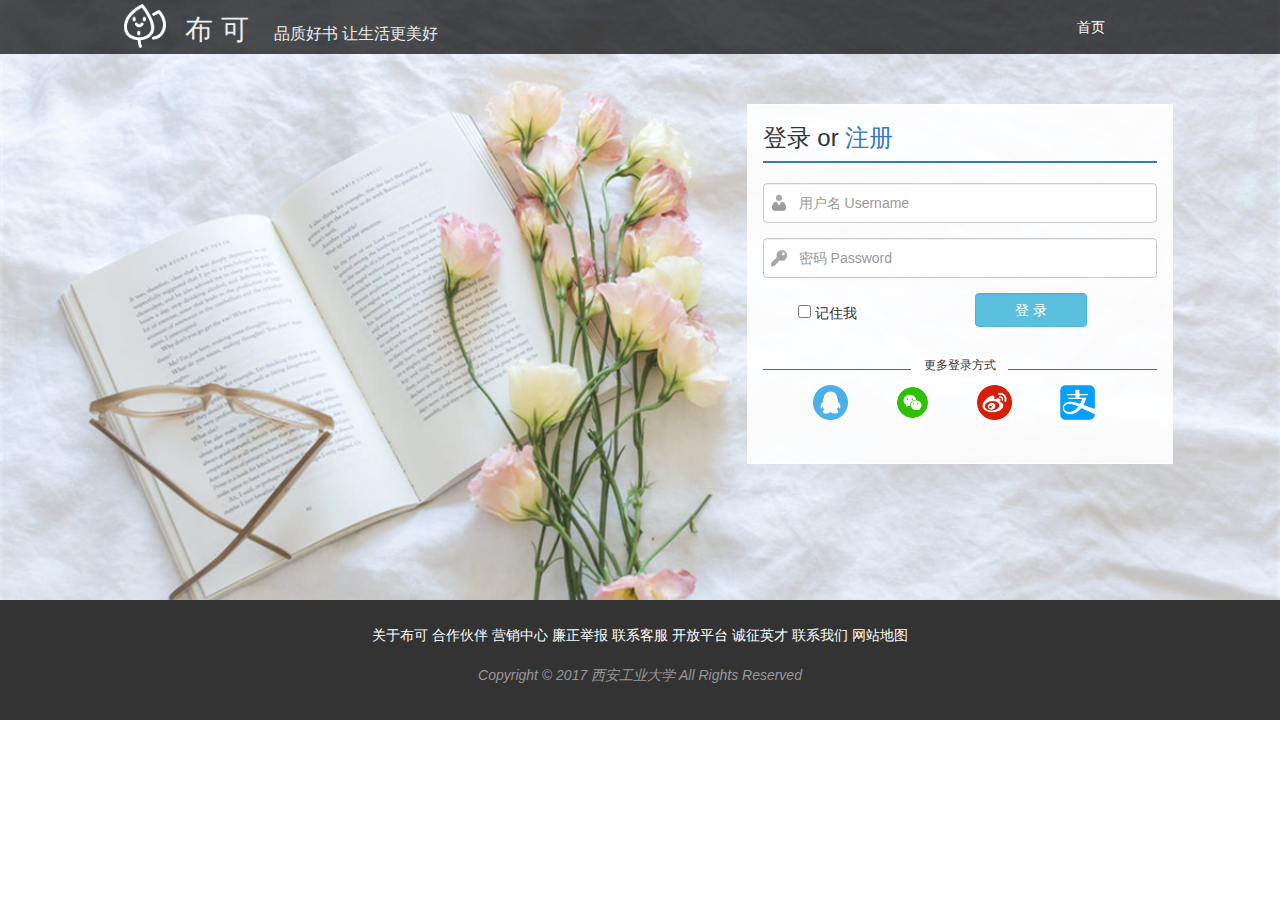
<file: book/login.html>
<!DOCTYPE html>
<html>
<head>
	<title>布可/注册</title>
	<meta http-equiv="Content-Type" Content="text/html; charset=utf-8">
	<meta name="viewport" content="width=device-width, initial-scale=1, maximum-scale=1">
	<link rel="stylesheet" type="text/css" href="../css/bootstrap.min.css">
  <link rel="stylesheet" type="text/css" href="../css/login.css">
	<link rel="stylesheet" type="text/css" href="../css/nav.css">
  <link rel="stylesheet" type="text/css" href="../css/footer.css">

</head>

<body>
<div class="container-fluid main" style="padding: 0">
  <nav class="navbar navbar-default">
    <div class="container-fluid nav-con">
      <div class="navbar-header">
        <button type="button" class="navbar-toggle collapsed" data-toggle="collapse" data-target="#bs-example-navbar-collapse-1" aria-expanded="false">
          <span class="sr-only">Toggle navigation</span>
          <span class="icon-bar"></span>
          <span class="icon-bar"></span>
          <span class="icon-bar"></span>
        </button>
        <a class="navbar-brand" href="../index.html">
          <img class="logo" src="../img/logo128.png">
        </a>
        <a class="navbar-brand" href="../index.html" style="padding-top: 2rem;color: #EDEDED">
           <span style="font-size: 2.8rem;padding-right: 2rem">布 可</span>
           <span class="sign" style="font-size: 1.6rem">品质好书 让生活更美好</span>
        </a>
      </div>
      <div class="collapse navbar-collapse" id="bs-example-navbar-collapse-1">
        <ul class="nav navbar-nav navbar-right">
          <li class="navli"><a href="../index.html">首页</a></li>
        </ul>
      </div>
    </div>
  </nav>
<div class="col-md-7 col-xs-1"></div>
<div class="col-md-4 col-xs-10 logindiv">
  <div class="login-h">
    <h3 class="loginh">
      登录 or
      <a href="register.html">注册</a>
    </h3>
  </div>
  <form class="form-horizontal login-f">
    <div class="form-group">
      <label for="inputName" class="col-sm-2 control-label">Username</label>
      <div class="col-sm-12">
        <input type="text" class="form-control forminput" id="inputName" placeholder="用户名 Username">
      </div>
    </div>
    <div class="form-group">
      <label for="inputPassword" class="col-sm-2 control-label">Password</label>
      <div class="col-sm-12">
        <input type="password" class="form-control forminput" id="inputPassword" placeholder="密码 Password">
      </div>
    </div>
    <div class="form-group">
      <div class="col-sm-offset-1 col-sm-3">
        <input type="checkbox" style="margin-top: 1.2rem"> 记住我
      </div> 
      <div class="col-sm-offset-2  col-sm-4">
        <button type="submit" class="form-control btn btn-info" style="transition: all 0.6s;" >登 录</button>
      </div>  
  </form>
</div>
<div class="more-login-mode middle-line" style="margin-top: 2.7rem">
  <p>更多登录方式</p>
</div>
<div class="col-md-12" style="padding-left: 5rem;">
  <ul class="imgs">
    <li><a href=""><img src="../img/qq.png"></a></li>
    <li><a href=""><img src="../img/wechat.png"></a></li>
    <li><a href=""><img src="../img/webo.png"></a></li>
    <li><a href=""><img src="../img/pay.png"></a></li>
  </ul>
</div>
</div>
</div>
<footer class="bs-docs-footer">
  <div class="col-md-12">
    <p>
    <a href="#">关于布可</a>
    <a href="#">合作伙伴</a>
    <a href="#">营销中心</a>
    <a href="#">廉正举报</a>
    <a href="#">联系客服</a>
    <a href="#">开放平台</a>
    <a href="#">诚征英才</a>
    <a href="#">联系我们</a>
    <a href="#">网站地图</a><br/><br/>
    <em>Copyright © 2017 西安工业大学 All Rights Reserved</em>
    </p>

  </div>
</footer>


</body>
</html>
<script type="text/javascript" src="../js/jquery.min.js"></script>
<script type="text/javascript" src="../js/bootstrap.min.js"></script>
</file>
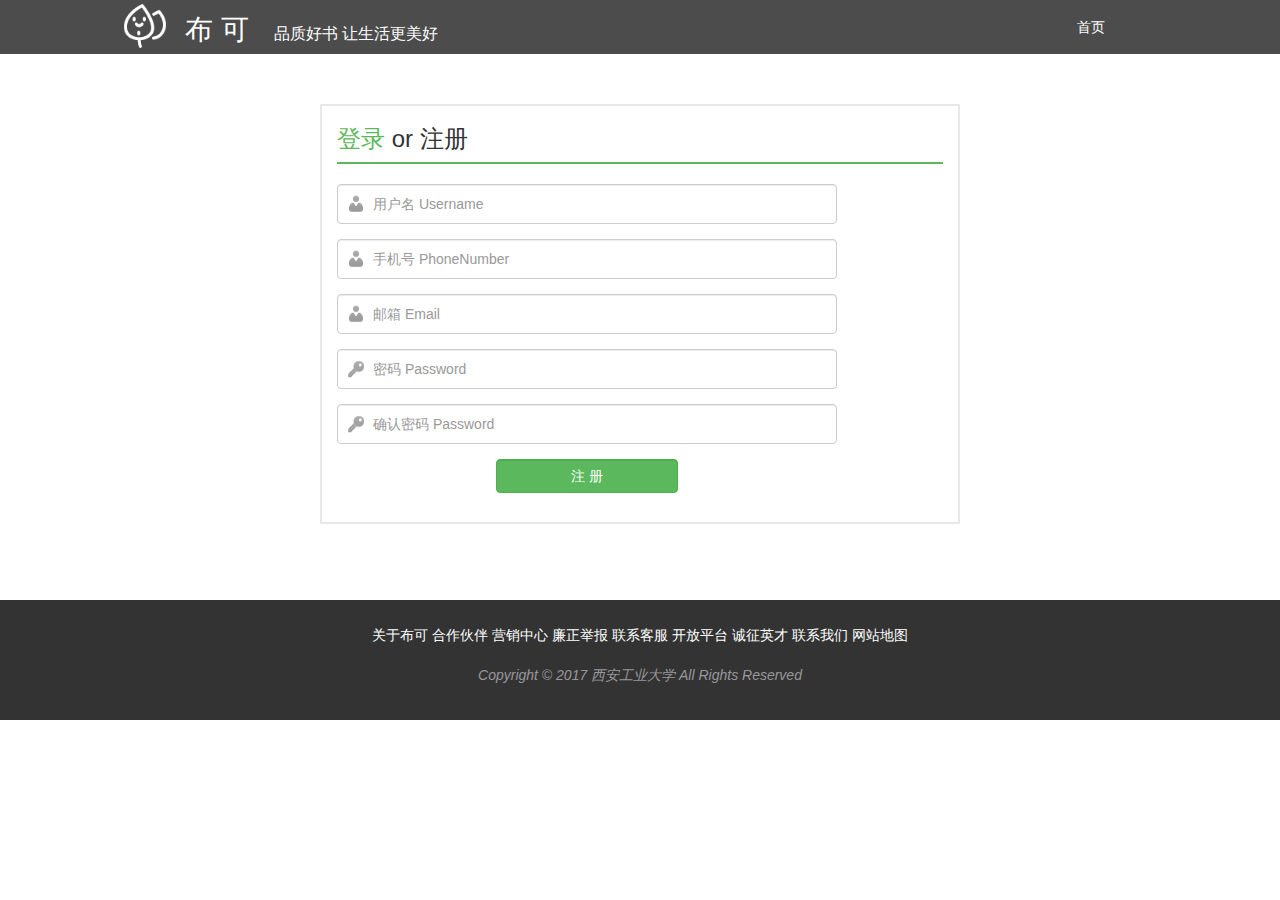
<file: book/register.html>
<!DOCTYPE html>
<html>
<head>
	<title>布可/注册</title>
	<meta http-equiv="Content-Type" Content="text/html; charset=utf-8">
	<meta name="viewport" content="width=device-width, initial-scale=1, maximum-scale=1">
	<link rel="stylesheet" type="text/css" href="../css/bootstrap.min.css">
  <link rel="stylesheet" type="text/css" href="../css/login.css">
	<link rel="stylesheet" type="text/css" href="../css/nav.css">
  <link rel="stylesheet" type="text/css" href="../css/footer.css">
</head>

<body>
<div class="container-fluid main" style="padding: 0;background: white">
  <nav class="navbar navbar-default">
    <div class="container-fluid nav-con">
      <div class="navbar-header">
        <button type="button" class="navbar-toggle collapsed" data-toggle="collapse" data-target="#bs-example-navbar-collapse-1" aria-expanded="false">
          <span class="sr-only">Toggle navigation</span>
          <span class="icon-bar"></span>
          <span class="icon-bar"></span>
          <span class="icon-bar"></span>
        </button>
        <a class="navbar-brand" href="../index.html">
          <img class="logo" src="../img/logo128.png">
        </a>
        <a class="navbar-brand" href="../index.html" style="padding-top: 2rem;color: white">
           <span style="font-size: 2.8rem;padding-right: 2rem">布 可</span>
           <span class="sign" style="font-size: 1.6rem">品质好书 让生活更美好</span>
        </a>
      </div>
      <div class="collapse navbar-collapse" id="bs-example-navbar-collapse-1">
        <ul class="nav navbar-nav navbar-right">
          <li class="navli"><a href="../index.html">首页</a></li>
        </ul>
      </div>
    </div>
  </nav>
<div class="col-md-3 col-xs-1"></div>
<div class="col-md-6 col-xs-10 logindiv" style="border: 2px solid #e8e8e8;height: 42rem">
  <div class="login-h" style="border-color: #5CB85C">
    <h3 class="loginh">
      <a href="login.html" style="color: #5CB85C">登录</a> or
      注册
    </h3>
  </div>
  <form class="form-horizontal login-f">
    <div class="form-group">
      <label for="inputName" class="col-sm-2 control-label">Username</label>
      <div class="col-sm-10">
        <input type="text" class="form-control forminput" id="inputName" placeholder="用户名 Username">
      </div>
    </div>
    <div class="form-group">
      <label for="inputPhone" class="col-sm-2 control-label">Username</label>
      <div class="col-sm-10">
        <input type="text" class="form-control forminput" id="inputPhone" placeholder="手机号 PhoneNumber">
      </div>
    </div>
    <div class="form-group">
      <label for="inputEmail" class="col-sm-2 control-label">Username</label>
      <div class="col-sm-10">
        <input type="text" class="form-control forminput" id="inputEmail" placeholder="邮箱 Email">
      </div>
    </div>
    <div class="form-group">
      <label for="inputPassword" class="col-sm-2 control-label">Password</label>
      <div class="col-sm-10">
        <input type="password" class="form-control forminput" id="inputPassword" placeholder="密码 Password">
      </div>
    </div>
    <div class="form-group">
      <label for="inputPassword" class="col-sm-2 control-label">Password</label>
      <div class="col-sm-10">
        <input type="password" class="form-control forminput" id="inputPassword" placeholder="确认密码 Password">
      </div>
    </div>
    <div class="form-group">
      <div class="col-sm-offset-3  col-sm-4">
        <button type="submit" class="form-control btn btn-success" style="transition: all 0.6s;" >注 册</button>
      </div>  
  </form>
</div>
</div>
</div>
<footer class="bs-docs-footer">
  <div class="col-md-12">
    <p>
    <a href="#">关于布可</a>
    <a href="#">合作伙伴</a>
    <a href="#">营销中心</a>
    <a href="#">廉正举报</a>
    <a href="#">联系客服</a>
    <a href="#">开放平台</a>
    <a href="#">诚征英才</a>
    <a href="#">联系我们</a>
    <a href="#">网站地图</a><br/><br/>
    <em>Copyright © 2017 西安工业大学 All Rights Reserved</em>
    </p>

  </div>
</footer>


</body>
</html>
<script type="text/javascript" src="../js/jquery.min.js"></script>
<script type="text/javascript" src="../js/bootstrap.min.js"></script>
</file>
<file: css/login.css>
.logindiv{
	border: 1px solid white;
	height: 36rem;
	background: rgba(255,255,255,.9);
	position: relative;
	margin-top: 3rem;
}

.login-h{
	border-bottom: 2px solid #337AB7;
}

.login-f{
	padding-top: 2rem !important;
}

.forminput{
	height: 4rem;
}

.main{
	background: url('../img/pexels-photo-545049.jpg') no-repeat;
	    background-repeat:repeat;
    	background-size:auto 100% ;
    background-size: cover;
	height: 60rem;
}

input[type="text"],
input[type="password"]{
	text-indent:2.3rem;
	font-weight:normal;
	color:black;
	background:url('../img/login-sprite.png') no-repeat white;
	background-position:2% 10%;
}

input[type="password"]{
	background-position:2% 90%;
}

.login-oauth .more-login-mode {
    width: 75%;
    margin: 10px auto;
    text-align: center;
    float: left;
}

.middle-line {
    text-align: center;
    background: url(../img/line.png) center center repeat-x;
}

.more-login-mode p {
    display: inline-block;
    font-size: 1.2rem;
    padding: 0 1.25rem;
    text-transform: uppercase;
    background-color: rgba(255,255,255,1);
}

.imgs{
	list-style: none;
	width: 100%;
	padding: 0;
	float: left;
}

.imgs li{
	width: 25%;
	float: left;
}

.imgs li img{
	width: 3.5rem;
}
</file>
<file: css/nav.css>
.navbar-default{
	transition: all 0.6s;
	background-color: rgba(0,0,0,.5);
	border: 0;
	border-radius: 0;
}

.navbar-default:hover{
	transition: all 0.6s;
	background-color: rgba(0,0,0,.7);
}

.header{                                       
	text-align: center;
	letter-spacing: 1rem;
}
.nav-slider{
	width: 100%;
	margin-top: 10px;
	text-align: center;
}
.nav-slider a{
	font-size: 2rem;
	padding: 0 10px;
	margin: 0 10px;
}

.control-label{
	display: none;
}

.navbar{
	min-height: 5.4rem !important;
}

.navbar-header,.navbar-brand,ul.navbar-nav,ul.navbar-nav .navli,.navbar-header{
	min-height: 5.4rem;
}

.navbar-default .navbar-nav>li>a {
    color: white;
}

li.navli{
	margin-right: 40px;
}

.navbar-default .navbar-nav > a,.navbar-default .navbar-nav > .active > a{
	background: transparent;
}

.logo{
	height: 5rem;
	margin-top: -1.4rem;
}

.navbar-nav>li>a{
	padding-top: 1.7rem;
}


.navbar-default .navbar-nav>li>a:hover{
	color: white;
	transition: all 0.6s;
	transform: scale(1,1.2);
}


@media screen and (min-width:1000px){

.nav-con{
	padding: 0 12rem;
}


}

@media screen and (max-width:1000px){


span.sign{
	display: none;
}

}

.navbar-default .navbar-nav>.open>a, .navbar-default .navbar-nav>.open>a:focus, .navbar-default .navbar-nav>.open>a:hover{
	background: transparent;
	color: white;
	transition: all 0.6s;
	transform: scale(1.0,1.2);
}
</file>
<file: css/footer.css>
.bs-docs-footer {
    padding-top: 25px;
    padding-bottom: 50px;
    height: 12rem;
    color: #99979c;
    text-align: center;
    background-color: rgba(0,0,0,.8);
}

.bs-docs-footer-links {
    padding-left: 0;
    margin-bottom: 20px;
}

.bs-docs-footer-links li {
    display: inline-block;
}

.bs-docs-footer a {
    color: #fff;
}

.bs-docs-footer p {
    margin-bottom: 0;
}
</file>
